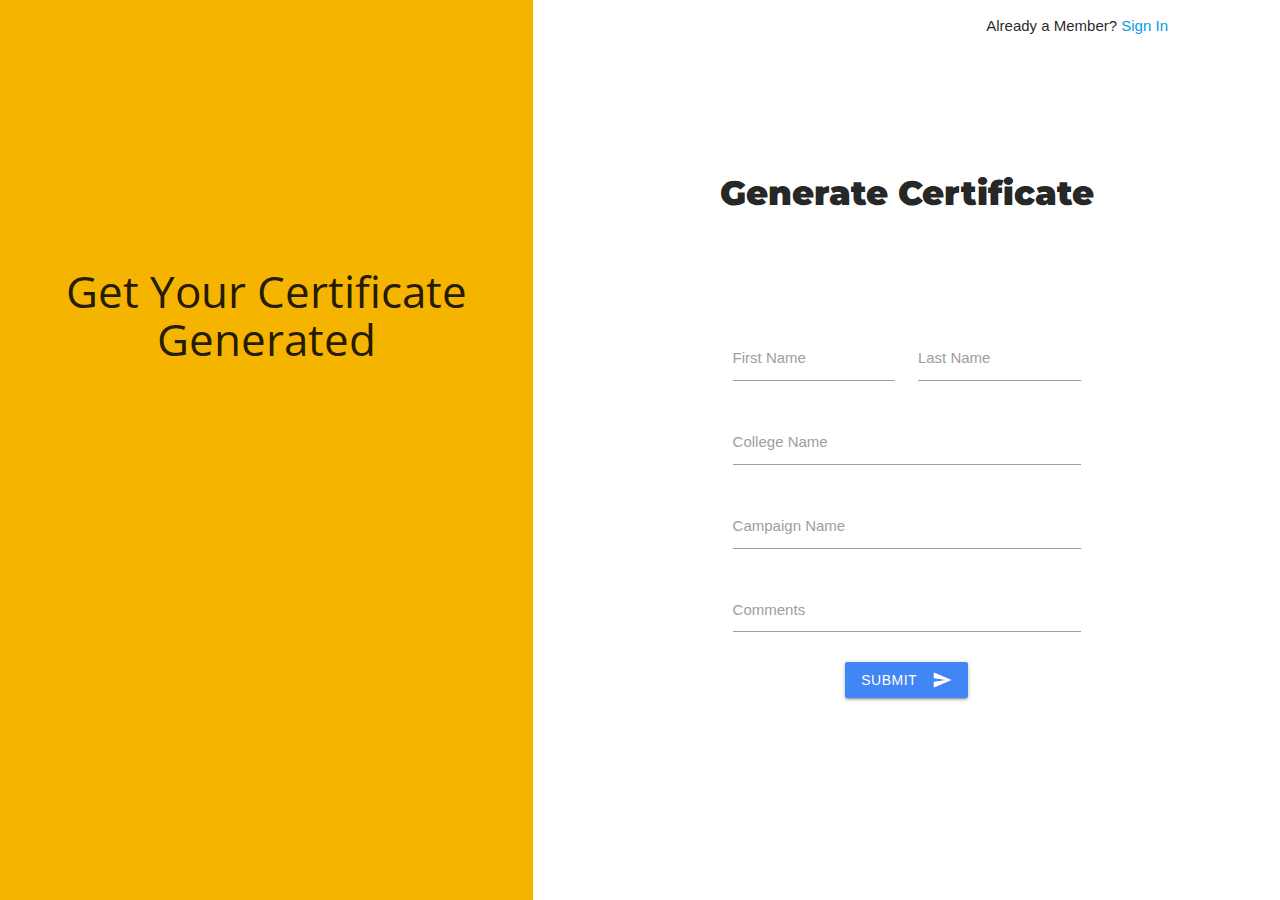
<file: index.html>
<!DOCTYPE html>
<html lang="en">

<head>
    <meta charset="UTF-8">
    <meta name="viewport" content="width=device-width, initial-scale=1.0">
    <meta http-equiv="X-UA-Compatible" content="ie=edge">
    <link rel="stylesheet" href="https://cdnjs.cloudflare.com/ajax/libs/materialize/1.0.0/css/materialize.min.css">
    <script src="https://cdnjs.cloudflare.com/ajax/libs/materialize/1.0.0/js/materialize.min.js"></script>
    <link rel="stylesheet" href="index.css">
    <link href="https://fonts.googleapis.com/css?family=Montserrat&display=swap" rel="stylesheet">
    <link href="https://fonts.googleapis.com/css?family=Open+Sans:700&display=swap" rel="stylesheet">
    <link href="https://fonts.googleapis.com/icon?family=Material+Icons" rel="stylesheet">
    <title>Document</title>
</head>

<body class="screen-fit">
    <div class="row back-yellow screen-fit margin-0">
        <div class="col s12 m5 overflow-hidden padding-zero screen-fit">
            <!-- <img src="pic01.jpg" alt=""> -->

            <h3 class="head-text open-sans">
                Get Your Certificate Generated
            </h3>

        </div>
        <div class="col s12 m7 white" style="height: 100vh;">
            <div class="row">
                <div>
                    <div class="container">
                            <p class="right">
                                    Already a Member? 
                                    <a href="#">
                                            Sign In
                                    </a>
                                </p>
                    </div>
                </div>
            </div>
            <h4 class="center padding-50 mont strong margin-20">
                Generate Certificate
            </h4>
            <div class="container">
                
                <div class="row">
                    <div class="container">
                        <div class="col s6">
                                <div class="input-field">
                                        <input id="first_name" type="text" class="validate">
                                        <label for="first_name">First Name</label>
                                      </div>
                        </div>
                        <div class="col s6">
                                <div class="input-field">
                                        <input id="last_name" type="text" class="validate">
                                        <label for="last_name">Last Name</label>
                                      </div>
                        </div>
                        <div class="col s12">
                                <div class="input-field">
                                        <input id="college_name" type="text" class="validate">
                                        <label for="college_name">College Name</label>
                                      </div>
                        </div>
                        <div class="col s12">
                                <div class="input-field">
                                        <input id="campaign_name" type="text" class="validate">
                                        <label for="campaign_name">Campaign Name</label>
                                      </div>
                        </div>
                        <div class="col s12">
                            <div class="input-field">
                                    <textarea id="comments" class="materialize-textarea"></textarea>
                                    <label for="comments">Comments</label>
                            </div>
                        </div>
                        <div class="center">
                                <button class="btn waves-effect waves-light" type="submit" name="action" id="btn-index">Submit
                                        <i class="material-icons right">send</i>
                                      </button>
                                            
                        </div>
                    </div>
                </div>

                <!-- <div class="card corners-round borders-top-right"> -->
                    <!-- <div class="card-content white-text"> -->
                    <!-- </div> -->
                <!-- </div> -->
            </div>
        </div>
    </div>



    <script>
        M.AutoInit();
    </script>
</body>

</html>
</file>
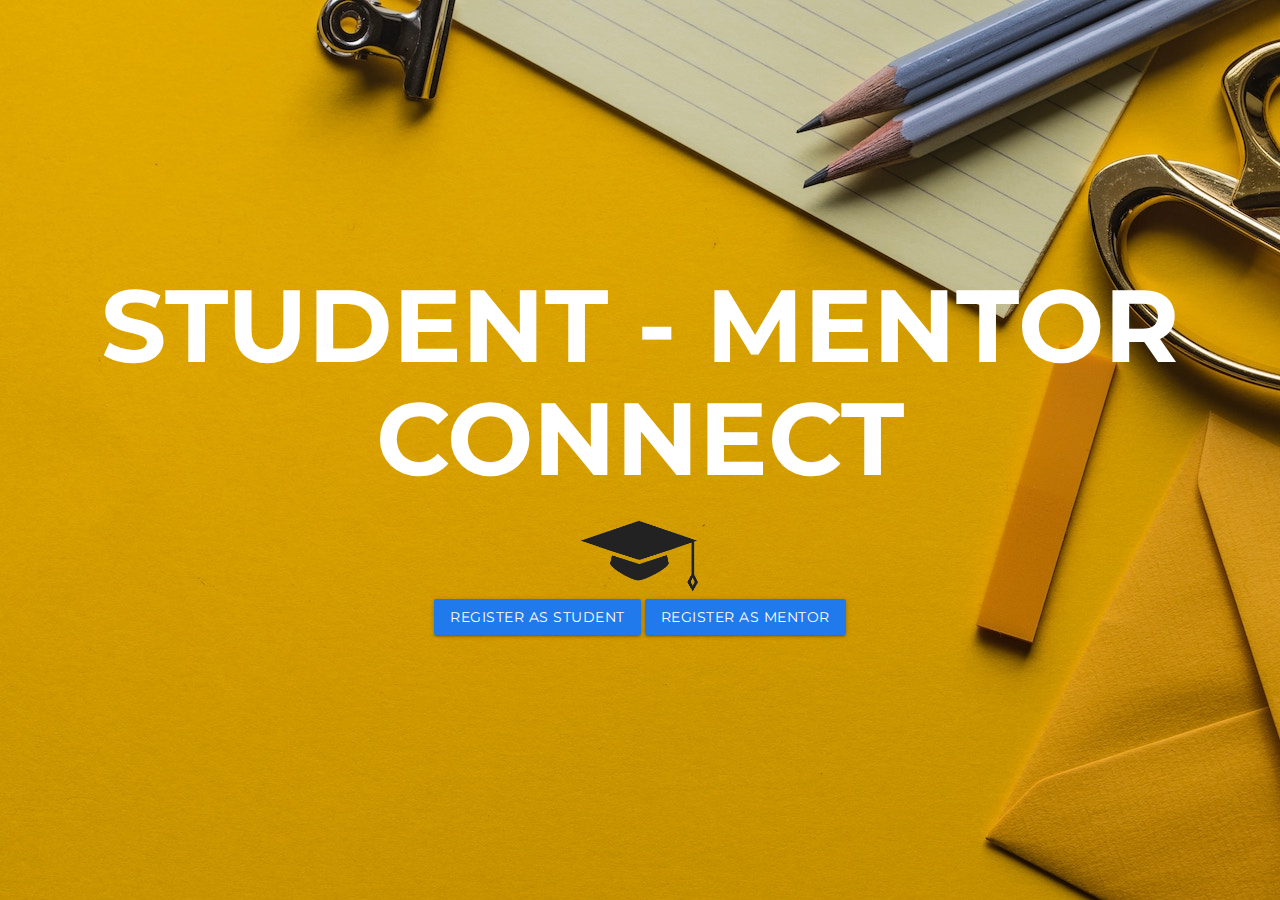
<file: landingpage.html>
<!DOCTYPE html>
<html lang="en">

<head>
    <meta charset="UTF-8">
    <meta name="viewport" content="width=device-width, initial-scale=1.0">
    <meta http-equiv="X-UA-Compatible" content="ie=edge">
    <title>Home </title>

    <!-- Compiled and minified CSS -->
    <link rel="stylesheet" href="https://cdnjs.cloudflare.com/ajax/libs/materialize/1.0.0/css/materialize.min.css">
    <link href="https://fonts.googleapis.com/css?family=Montserrat&display=swap" rel="stylesheet">
    <!-- Compiled and minified JavaScript -->
    <script src="https://cdnjs.cloudflare.com/ajax/libs/materialize/1.0.0/js/materialize.min.js"></script>

</head>

<style>
    .mont {
        font-family: 'Montserrat', sans-serif;
    }
</style>


<body background="backstudy.jpg">


    <div class="center show-on-med-and-up hide-on-small-only" style="margin-top: 30vh;" >
        <h1 class="center white-text mont" style="text-transform: uppercase; font-weight: 700;font-size: 8vmax;">
            Student - Mentor Connect
        </h1>


        <img src="caplan.png" alt="" width="120vh">
        <br>
        <a href="sturegistration.html"><button class="btn waves-effect waves-light mont hoverable" type="submit" style="background:#217AEC">Register as Student
        </button></a>
        <a href="mentorreg.html"><button class="btn waves-effect waves-light mont hoverable" type="submit" style="background:#217AEC">Register as Mentor
        </button></a>

    </div>


    <div class="center hide-on-med-and-up" style="margin-top: 20vh;">
        <h1 class="center white-text mont" style="text-transform: uppercase; font-weight: 700;font-size: 8vmax;">
            Student - Mentor Connect
        </h1>


        <img src="caplan.png" alt="" width="120vh">
        <br>
        <a href="sturegistration.html"><button class="btn waves-effect waves-light mont hoverable" type="submit" style="background:#217AEC;margin-bottom: 30px;margin-top: 20px;">Register as Student
        </button></a>
        
        <a href="mentorreg.html"><button class="btn waves-effect waves-light mont hoverable" type="submit" style="background:#217AEC">Register as Mentor
        </button></a>

    </div>



</body
</file>
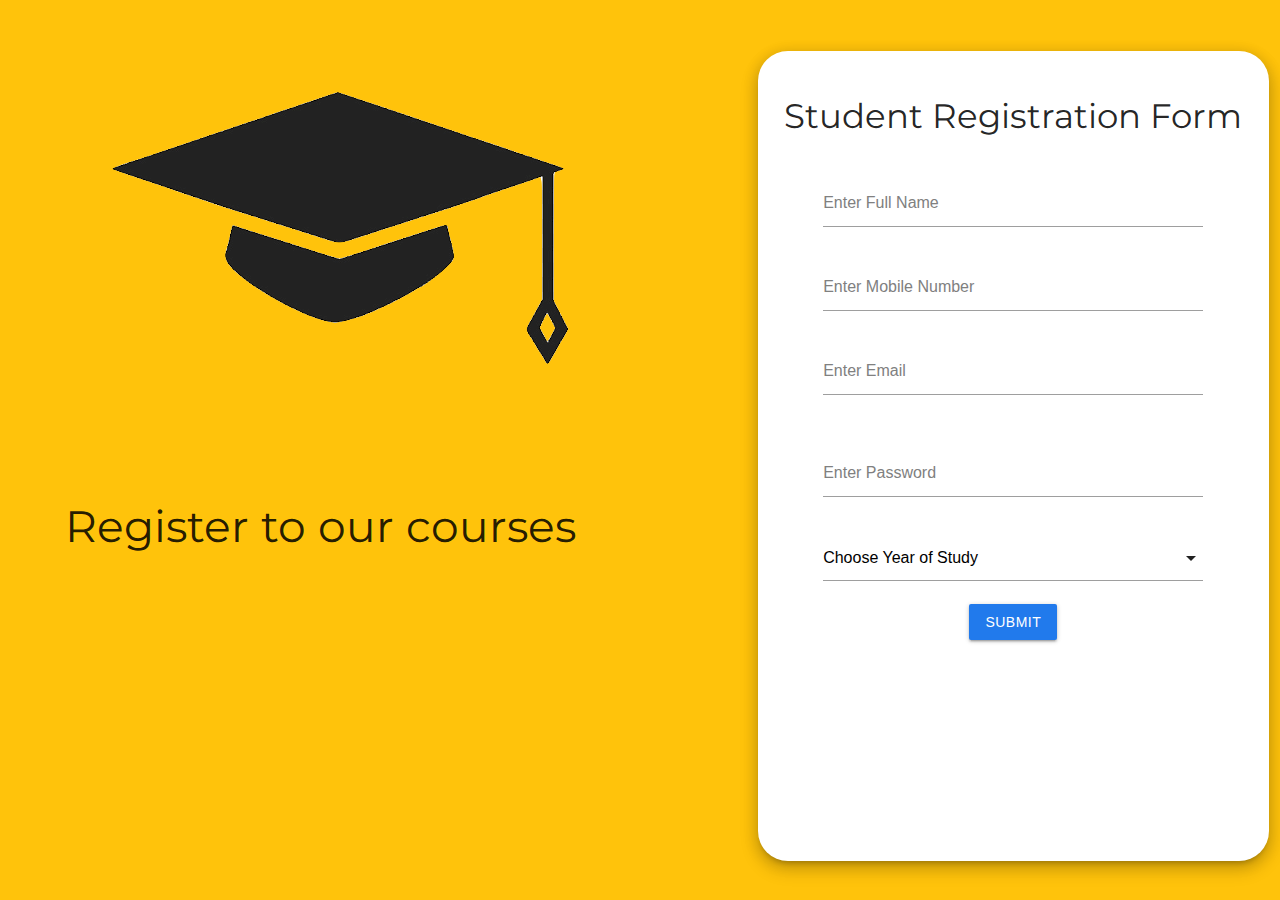
<file: sturegistration.html>
<!DOCTYPE html>
<html lang="en">

<head>
    <meta charset="UTF-8">
    <meta name="viewport" content="width=device-width, initial-scale=1.0">
    <meta http-equiv="X-UA-Compatible" content="ie=edge">
    <link rel="stylesheet" href="https://cdnjs.cloudflare.com/ajax/libs/materialize/1.0.0/css/materialize.min.css">
    <script src="https://cdnjs.cloudflare.com/ajax/libs/materialize/1.0.0/js/materialize.min.js"></script>
    <link rel="stylesheet" href="index.css">
    <link href="https://fonts.googleapis.com/css?family=Montserrat&display=swap" rel="stylesheet">
    <link href="https://fonts.googleapis.com/css?family=Open+Sans:700&display=swap" rel="stylesheet">
    <link href="https://fonts.googleapis.com/icon?family=Material+Icons" rel="stylesheet">
    <title>Document</title>
</head>
<style>
    *{
        font-family: 'Montserrat', sans-serif;
    }
</style>

<body style="background: #ffc30b;">



    <div class="row">
        <div class="col s12 m6 hide-on-med-and-down">
            <img src="cap.png" alt="">
            <h3 class="center">
                Register to our courses
            </h3>
        </div>
        <div class="col s12 m1"></div>
        <div class="col s12 m5">

            <div class="card-panel z-depth-3 hoverable" style="border-radius: 30px;min-height: 90vh;margin-top: 10%;">
                <h4 class="center mont">
                    Student Registration Form
                </h4>
                <div style="margin: 30px;">

                    <form action="" method="">

                        <div class="input-field col s12">
                            <input id="name" type="text" class="validate" placeholder="Enter Full Name">
                            <!-- <label for="name">Full Name</label> -->
                        </div>

                        <div class="input-field col s12">
                            <input id="mobilenum" type="text" class="validate" maxlength="10"
                                placeholder="Enter Mobile Number">
                            <!-- <label for="mobilenum">Mobile Number </label> -->
                        </div>

                        <div class="input-field col s12">
                            <input id="email" type="email" class="validate" placeholder="Enter Email ">
                            <!-- <label for="email">Email</label> -->
                            <span class="helper-text" data-error="Invalid Email Id"> </span>

                        </div>

                        <div class="input-field col s12">
                            <input id="password" type="password" class="validate" placeholder="Enter Password">
                            <!-- <label for="password">Password</label> -->
                        </div>


                        <div class="input-field col s12">
                            <select>
                                <option value="" disabled selected>Choose Year of Study</option>
                                <option value="1">First Year</option>
                                <option value="2">Second Year</option>
                                <option value="3">Third Year</option>
                                <option value="4">Fourth Year</option>
                            </select>

                        </div>
                        <div class="center">
                            <button class="btn waves-effect waves-light" type="submit" name="action"
                                style="background:#217AEC">Submit
                            </button>
                        </div>


                    </form>



                </div>
            </div>
        </div>
    </div>


    <script>
        M.AutoInit();
    </script>
    <script src="https://ajax.googleapis.com/ajax/libs/jquery/3.4.1/jquery.min.js"></script>
    <script>
        $(document).ready(function () {
            $('select').formSelect();
        });
    </script>
</body>

</html>
</file>
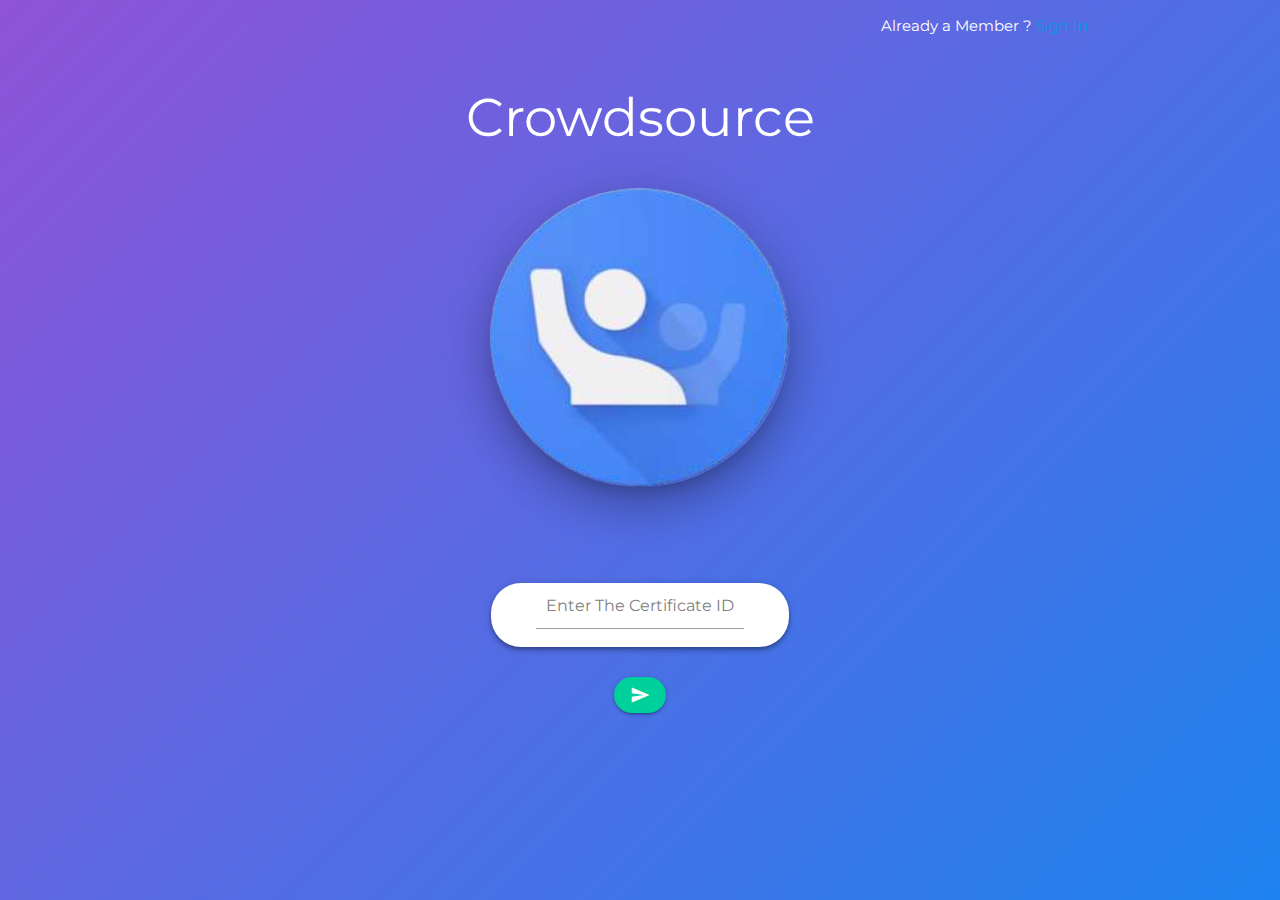
<file: verify.html>
<!DOCTYPE html>
<html lang="en">

<head>
    <meta charset="UTF-8">
    <meta name="viewport" content="width=device-width, initial-scale=1.0">
    <meta http-equiv="X-UA-Compatible" content="ie=edge">
    <link rel="stylesheet" href="https://cdnjs.cloudflare.com/ajax/libs/materialize/1.0.0/css/materialize.min.css">
    <script src="https://cdnjs.cloudflare.com/ajax/libs/materialize/1.0.0/js/materialize.min.js"></script>
    <link rel="stylesheet" href="index.css">
    <link href="https://fonts.googleapis.com/css?family=Montserrat&display=swap" rel="stylesheet">
    <link href="https://fonts.googleapis.com/css?family=Open+Sans:700&display=swap" rel="stylesheet">
    <link href="https://fonts.googleapis.com/icon?family=Material+Icons" rel="stylesheet">
    <title>Verify </title>
</head>

<body class="screen-fit" style="background: linear-gradient(135deg,#8f53d7,#1e83ef);">


    <div class="row">
        <div>
            <div class="container">

                <p class="right mont white-text">
                    Already a Member ?
                    <a href="#">
                        Sign In
                    </a>
                </p>
            </div>
        </div>
    </div>

    <div class="row">
        <div class="container">

            <h2 class="center mont white-text">
                Crowdsource
            </h2>
        </div>
    </div>

    <div class="row">
        <div class="container">
            <div class="center">
                <img src="cs1.png" alt="" width="300" class="z-depth-5 circle">
            </div>

            <div class="col s6" style="margin-top: 10%;margin-left: 25%;">
                <div class="container">
                    <div class="input-field margin-0 z-depth-2 white" style="border-radius: 30px;">
                        <div class="container">
                            <input id="verify_number" type="text" class="validate mont margin-0"
                                placeholder="Enter The Certificate ID" style="text-align: center;">
                            <span class="helper-text" data-error="wrong" data-success="right"></span>
                        </div>
                    </div>
                    
                    
                    <div class="center" style="margin-top: 10%;">
                        <button class="btn waves-effect waves-light border-rad-30" type="submit" name="action" id="btn-verify">
                                <i class="material-icons center">send</i>
                            </button>
                        
                    </div>

                </div>
            </div>

        </div>
    </div>

</body>

</html>
</file>
<file: index.css>
.open-sans{
    font-family: 'Open Sans', sans-serif;
}

.padding-cozy{
    padding: 70px;
}

.padding-zero{
    padding: 0px !important;
    padding-left: 0px !important;
    padding-right: 0px !important;
    padding-top: 0px !important;
}

.screen-fit{
    min-height: 100vh;
    max-height: 100vh !important;

}

#pic01{
    overflow: hidden;
}

.overflow-hidden{
    overflow: hidden;
}

.corners-round{
    border-radius: 30px;
}

#inimg{
    filter: brightness(65%);
}

.padding-50{
    padding: 50px !important;
}

.mont{
    font-family: 'Montserrat', sans-serif;
}

.border-right{
    border-right: 2px solid blue;

}

.strong{
    font-weight: 900 !important;
}

.back-yellow{
    background: #F4B400;;
}

.margin-20{
    margin-top: 10% !important;
    margin-bottom: 8% !important;
}

.head-text{
    text-align: center;
    margin-top: 50%;
}

#btn-index{
    background-color: #4285F4 !important;
}

.blue-gradient{
    background-color: #b8c6db;
background-image: linear-gradient(360deg, #b8c6db 20%, #f5f7fa 94%);
}

.margin-0{
    margin-top: 0px !important;
    margin-left: 0px !important;
    margin-bottom: 0px !important;
    margin-right: 0px !important;
}

::placeholder{
    color: grey;
}

.border-rad-30{
    border-radius: 30px;
}

#btn-verify{
    background: #00d09c;
}

#btn-verify:hover{
    border-radius: 0px;
    padding-right: 10%;
    padding-left: 10%;
}

.padding-30{
    padding: 10px !important;
}

#upload-btn{
    background: #4285F4 !important;
}

#section1-container{
    margin-top: 55%;
}






/* Form CSS */
</file>
